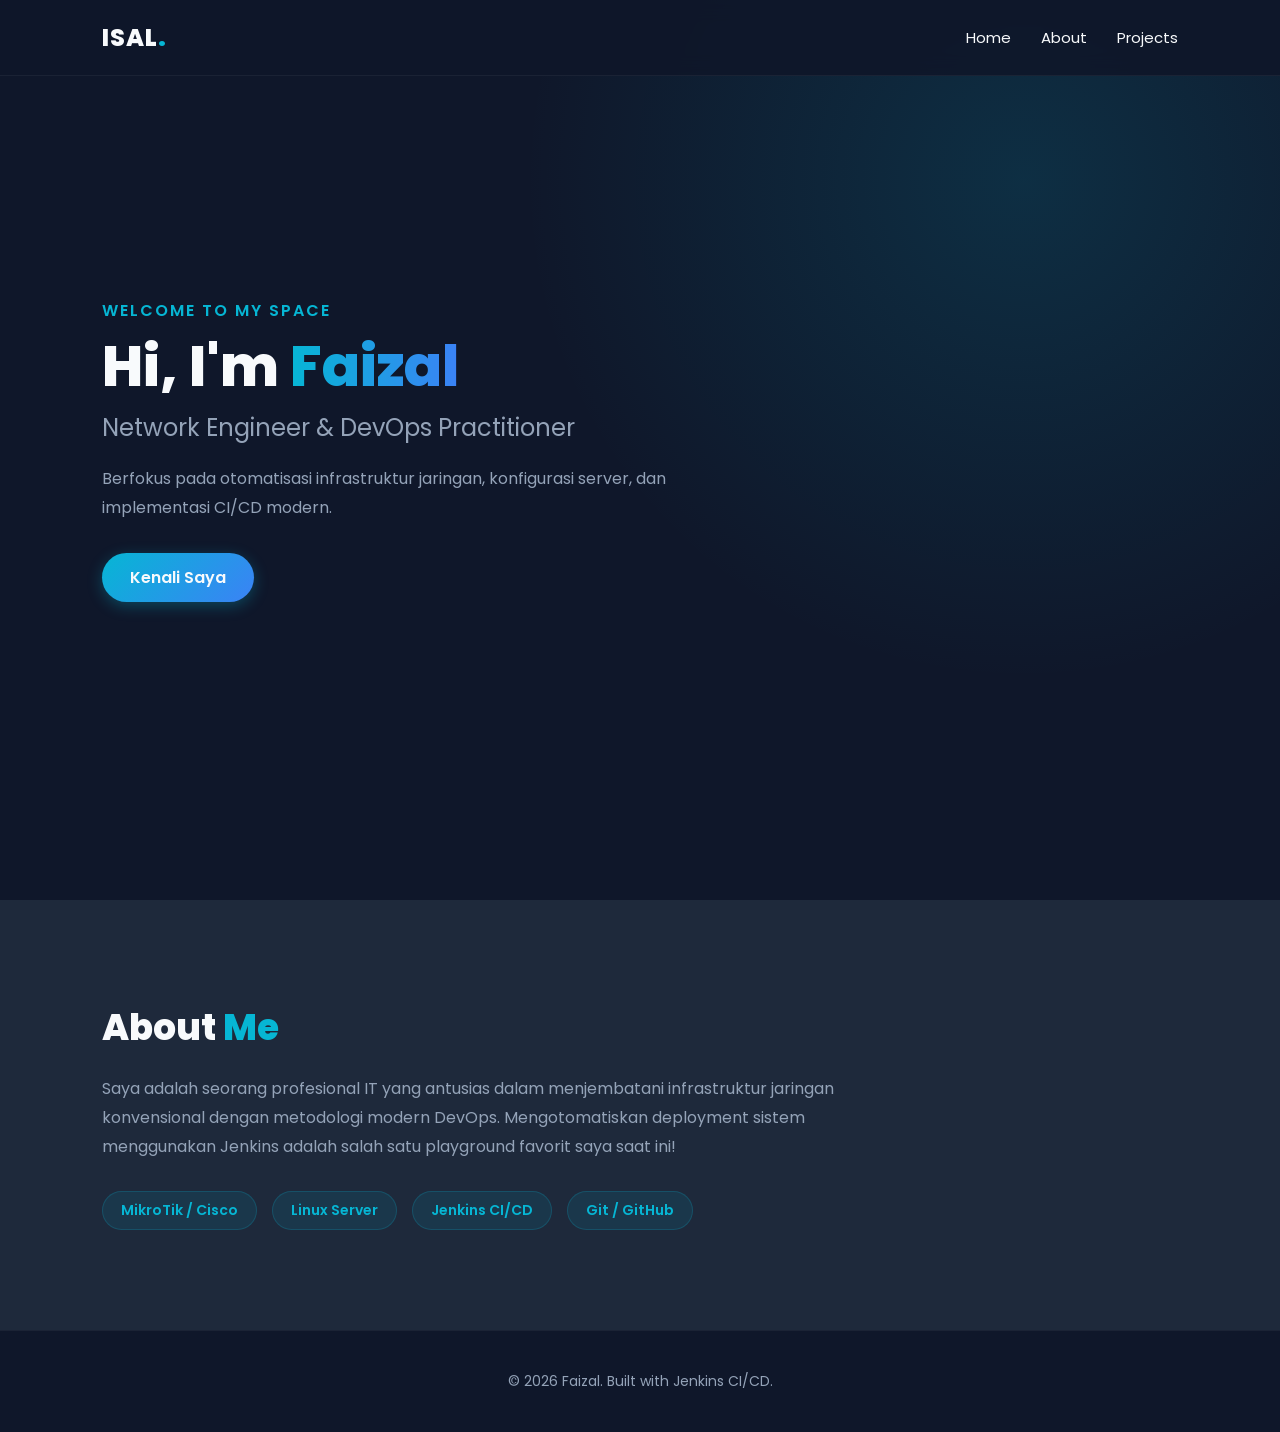
<file: index.html>
<!DOCTYPE html>
<html lang="id">
<head>
    <meta charset="UTF-8">
    <meta name="viewport" content="width=device-width, initial-scale=1.0">
    <title>Isal | Network Engineer & DevOps Enthusiast</title>
    <link rel="stylesheet" href="style.css">
    <!-- Font modern dari Google Fonts -->
    <link href="https://fonts.googleapis.com/css2?family=Poppins:wght@300;400;600;800&display=swap" rel="stylesheet">
</head>
<body>

    <!-- Header / Navbar -->
    <header>
        <div class="logo">ISAL<span>.</span></div>
        <nav>
            <ul>
                <li><a href="#home">Home</a></li>
                <li><a href="#about">About</a></li>
                <li><a href="#projects">Projects</a></li>
            </ul>
        </nav>
    </header>

    <!-- Hero Section -->
    <section id="home" class="hero">
        <div class="hero-text">
            <h5>Welcome to my space</h5>
            <h1>Hi, I'm <span>Faizal</span></h1>
            <h3>Network Engineer & DevOps Practitioner</h3>
            <p>Berfokus pada otomatisasi infrastruktur jaringan, konfigurasi server, dan implementasi CI/CD modern.</p>
            <a href="#about" class="btn">Kenali Saya</a>
        </div>
    </section>

    <!-- About Section -->
    <section id="about" class="about">
        <div class="about-content">
            <h2>About <span>Me</span></h2>
            <p>Saya adalah seorang profesional IT yang antusias dalam menjembatani infrastruktur jaringan konvensional dengan metodologi modern DevOps. Mengotomatiskan deployment sistem menggunakan Jenkins adalah salah satu playground favorit saya saat ini!</p>
            
            <div class="skills">
                <span class="skill-tag">MikroTik / Cisco</span>
                <span class="skill-tag">Linux Server</span>
                <span class="skill-tag">Jenkins CI/CD</span>
                <span class="skill-tag">Git / GitHub</span>
            </div>
        </div>
    </section>

    <!-- Footer -->
    <footer>
        <p>&copy; 2026 Faizal. Built with Jenkins CI/CD.</p>
    </footer>

</body>
</html>
</file>
<file: style.css>
/* --- Reset Default Browser --- */
* {
    margin: 0;
    padding: 0;
    box-sizing: border-box;
    font-family: 'Poppins', sans-serif;
    scroll-behavior: smooth;
}

/* --- Variabel Warna --- */
:root {
    --bg-color: #0f172a;        /* Dark Slate */
    --card-bg: #1e293b;         /* Lighter Dark */
    --text-color: #f8fafc;      /* White-ish */
    --primary-color: #06b6d4;   /* Neon Cyan */
    --secondary-color: #3b82f6; /* Electric Blue */
    --text-muted: #94a3b8;      /* Muted Gray */
}

body {
    background-color: var(--bg-color);
    color: var(--text-color);
}

/* --- Header / Navigation --- */
header {
    display: flex;
    justify-content: space-between;
    align-items: center;
    padding: 20px 8%;
    background-color: rgba(15, 23, 42, 0.9);
    position: fixed;
    width: 100%;
    top: 0;
    z-index: 1000;
    backdrop-filter: blur(10px);
    border-bottom: 1px solid rgba(255, 255, 255, 0.05);
}

header .logo {
    font-size: 24px;
    font-weight: 800;
    letter-spacing: 1px;
}

header .logo span {
    color: var(--primary-color);
}

header nav ul {
    display: flex;
    list-style: none;
}

header nav ul li {
    margin-left: 30px;
}

header nav ul li a {
    color: var(--text-color);
    text-decoration: none;
    font-size: 15px;
    font-weight: 400;
    transition: 0.3s;
}

header nav ul li a:hover {
    color: var(--primary-color);
}

/* --- Hero Section --- */
.hero {
    min-height: 100vh;
    display: flex;
    align-items: center;
    padding: 0 8%;
    background: radial-gradient(circle at 80% 20%, rgba(6, 182, 212, 0.15), transparent 40%);
}

.hero-text h5 {
    color: var(--primary-color);
    font-size: 16px;
    font-weight: 600;
    text-transform: uppercase;
    letter-spacing: 2px;
    margin-bottom: 10px;
}

.hero-text h1 {
    font-size: 56px;
    font-weight: 800;
    line-height: 1.2;
    margin-bottom: 10px;
}

.hero-text h1 span {
    background: linear-gradient(to right, var(--primary-color), var(--secondary-color));
    -webkit-background-clip: text;
    -webkit-text-fill-color: transparent;
}

.hero-text h3 {
    font-size: 24px;
    color: var(--text-muted);
    font-weight: 400;
    margin-bottom: 20px;
}

.hero-text p {
    color: var(--text-muted);
    max-width: 600px;
    margin-bottom: 30px;
    line-height: 1.8;
}

.btn {
    display: inline-block;
    padding: 12px 28px;
    background: linear-gradient(135deg, var(--primary-color), var(--secondary-color));
    color: var(--text-color);
    text-decoration: none;
    font-weight: 600;
    border-radius: 50px;
    box-shadow: 0 4px 15px rgba(6, 182, 212, 0.3);
    transition: 0.3s ease;
}

.btn:hover {
    transform: translateY(-3px);
    box-shadow: 0 6px 20px rgba(6, 182, 212, 0.5);
}

/* --- About Section --- */
.about {
    padding: 100px 8%;
    background-color: var(--card-bg);
}

.about-content h2 {
    font-size: 36px;
    font-weight: 800;
    margin-bottom: 20px;
}

.about-content h2 span {
    color: var(--primary-color);
}

.about-content p {
    color: var(--text-muted);
    max-width: 800px;
    line-height: 1.8;
    margin-bottom: 30px;
}

.skills {
    display: flex;
    flex-wrap: wrap;
    gap: 15px;
}

.skill-tag {
    background-color: rgba(6, 182, 212, 0.1);
    color: var(--primary-color);
    padding: 8px 18px;
    border-radius: 20px;
    font-size: 14px;
    font-weight: 600;
    border: 1px solid rgba(6, 182, 212, 0.2);
}

/* --- Footer --- */
footer {
    text-align: center;
    padding: 40px 0;
    background-color: var(--bg-color);
    border-top: 1px solid rgba(255, 255, 255, 0.05);
}

footer p {
    color: var(--text-muted);
    font-size: 14px;
}

/* --- Responsive untuk Handphone --- */
@media (max-width: 768px) {
    header {
        padding: 15px 5%;
    }
    header nav {
        display: none; /* Menyembunyikan menu di mobile agar tetap simpel */
    }
    .hero-text h1 {
        font-size: 40px;
    }
    .hero-text h3 {
        font-size: 18px;
    }
}
</file>
